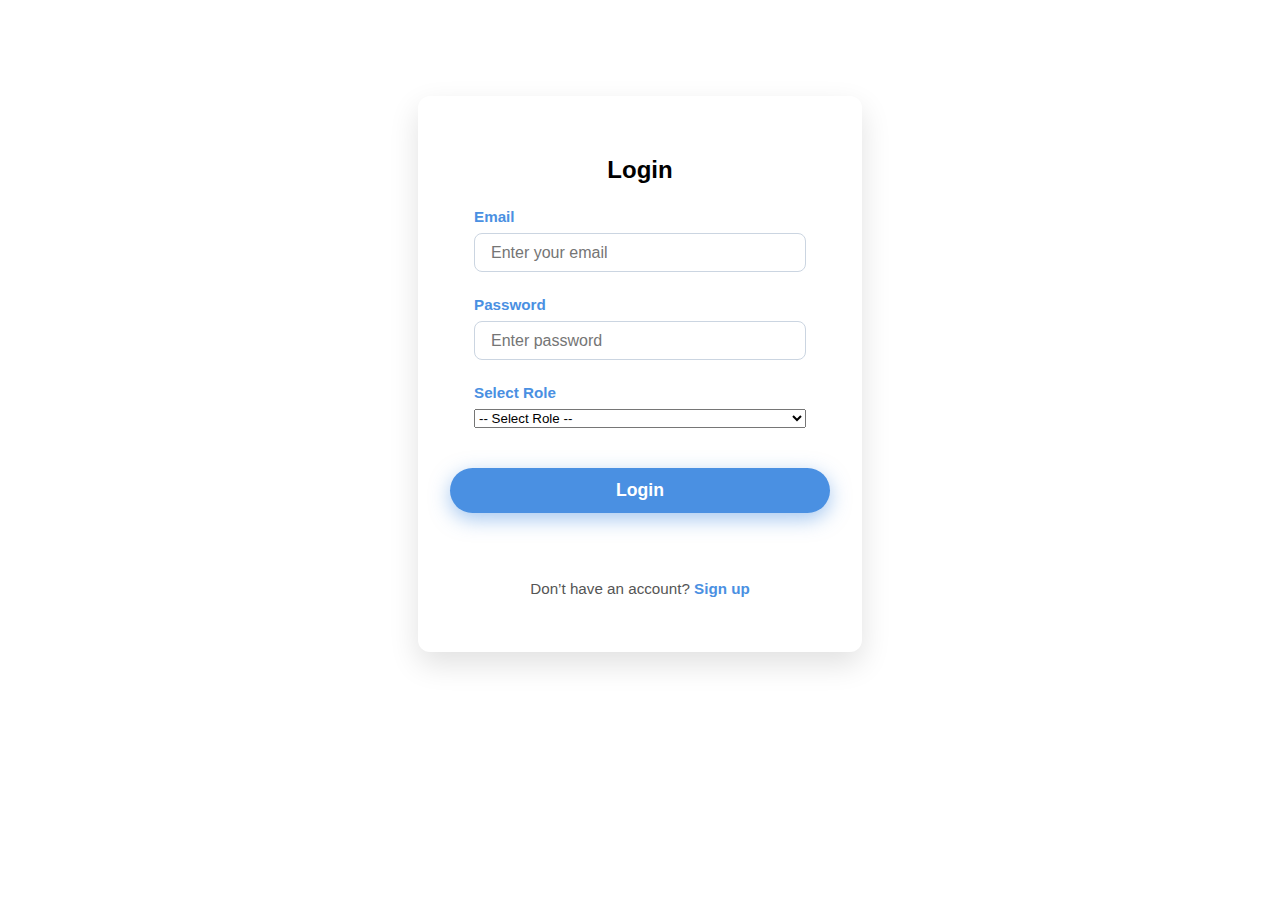
<file: front-end/event.html>
<!DOCTYPE html>
<html lang="en">
<head>
  <meta charset="UTF-8" />
  <title>Events | Campus Event System</title>
  <link rel="stylesheet" href="event.css" />
</head>
<body>
  <nav>
    <div class="logo">Campus Event System</div>
    <ul>
      <li><a href="index.html">Home</a></li>
      <li><a href="users.html">Users</a></li>
      <li><a href="registrations.html">Registrations</a></li>
      <li><a href="login.html" onclick="logout()">Logout</a></li>
    </ul>
  </nav>


  <div class="container">
    <h2>All Events</h2>

    <section class="event-cards">
      <!--Example cards, dynamically populate with JS -->
      <article class="event-card">
        <h3 class="event-title">Sample Event Title</h3>
        <p class="event-category">Category: Workshop</p>
        <p class="event-description">Short description or summary of the event goes here.</p>
        <p class="event-time">
          <strong>Start:</strong> 2025-11-20 10:00 AM<br />
          <strong>End:</strong> 2025-11-20 12:00 PM
        </p>
        <p class="event-location"><strong>Location:</strong> Main Hall</p>
      </article>
      <!-- More cards here  -->
    </section>
    <br>
    <h3>Create New Event </h3>
    <br>
    <form id="createEventForm" class="event-form">
  <input type="text" id="title" placeholder="Title" required />
  <input type="text" id="description" placeholder="Description" required />
  <input type="datetime-local" id="startDateTime" placeholder="Start Date" required />
  <input type="datetime-local" id="endDateTime" placeholder="End Date" required />
  <input type="text" id="location" placeholder="Location" required />

  <!-- Category dropdown replacing previous text input -->
  <select id="categoryName" required>
    <option value="" disabled selected>Choose Category</option>
    <option value="Technical">Technical</option>
    <option value="Science">Science</option>
    <option value="Business & Industry">Business & Industry</option>
    <option value="Education">Education</option>
    <option value="Health & Fitness">Health & Fitness</option>
    <option value="Entertainment">Entertainment</option>
    <option value="Food & Beverage">Food & Beverage</option>
    <option value="Sports">Sports</option>
  </select>
  <input type="text" id="createdByUserName" placeholder="createdByUser" required />
  <button type="submit" class="create-btn">Create Event</button>
</form>


    <p id="eventMsg" style="color:green;"></p>
  </div>

  <!-- <script src="auth.js"></script> -->
  <script src="events.js"></script>
</body>
</html>
</file>
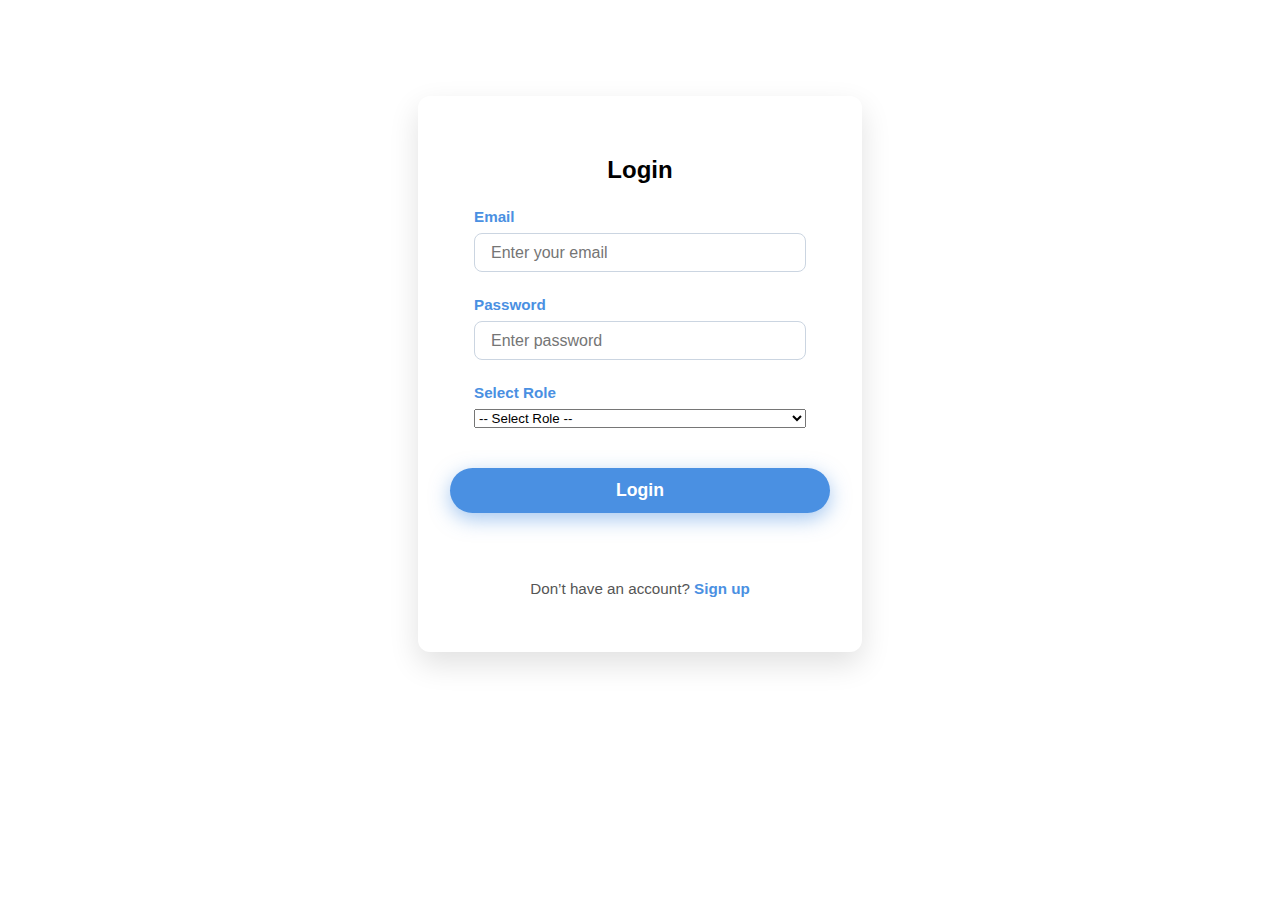
<file: front-end/login.html>
<!DOCTYPE html>
<html lang="en">
<head>
  <meta charset="UTF-8" />
  <meta name="viewport" content="width=device-width, initial-scale=1" />
  <title>Login | Campus Event System</title>
  <link rel="stylesheet" href="login.css" />
</head>
<body>
  <div class="auth-container">
    <h2>Login</h2>

    <form id="loginForm">
      <div class="form-group">
        <label>Email</label>
        <input type="email" id="email" required placeholder="Enter your email" />
      </div>

      <div class="form-group">
        <label>Password</label>
        <input type="password" id="password" required placeholder="Enter password" />
      </div>

      <div class="form-group">
        <label>Select Role</label>
        <select class="role-select" required>
          <option value="">-- Select Role --</option>
          <option value="ADMIN">Admin</option>
          <option value="FACULTY">Faculty</option>
          <option value="STUDENT">Student</option>
        </select>
      </div>

      <button type="submit" class="btn">Login</button>
      <p id="errorMessage" class="error-text"></p>
    </form>

    <p>Don’t have an account? <a href="signup.html">Sign up</a></p>
  </div>

  <script src="auth.js"></script>
</body>
</html>
</file>
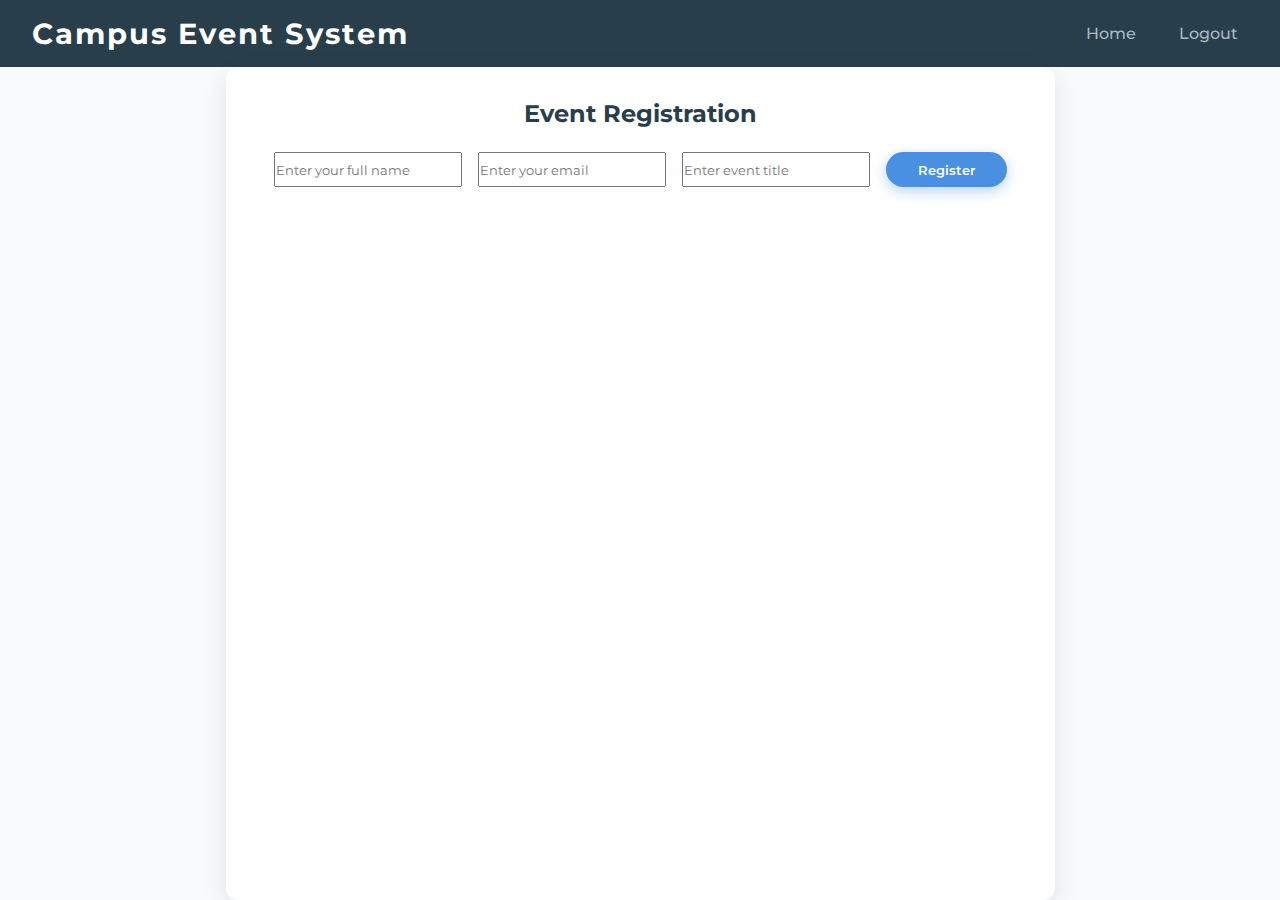
<file: front-end/registrations.html>
<!DOCTYPE html>
<html lang="en">
<head>
  <meta charset="UTF-8">
  <meta name="viewport" content="width=device-width, initial-scale=1">
  <title>Register for Event | Campus Event System</title>
  <link rel="stylesheet" href="registration.css">
</head>
<body>

  <nav>
    <div class="logo">Campus Event System</div>
    <ul>
      <li><a href="index.html">Home</a></li>
      <li><a href="login.html" onclick="logout()">Logout</a></li>
    </ul>
  </nav>

  <div class="container">
    <h2>Event Registration</h2>

    <form id="registerForm" class="reg-form">
      <input type="text" id="nameId" placeholder="Enter your full name" required>
      <input type="email" id="emailId" placeholder="Enter your email" required>
      <input type="text" id="titleId" placeholder="Enter event title" required>

      <button type="submit" class="btn">Register</button>
    </form>

    <p id="regMsg"></p>
  </div>

  <script src="auth.js"></script>

  <script>
    async function registerUser(e) {
      e.preventDefault();

      const token = localStorage.getItem("token");
      if (!token) return window.location.href = "login.html";

      const payload = {
        name: document.getElementById("nameId").value,
        email: document.getElementById("emailId").value,
        eventTitle: document.getElementById("titleId").value
      };

      try {
        const response = await fetch("http://localhost:8080/api/registrations", {
          method: "POST",
          headers: {
            "Authorization": `Bearer ${token}`,
            "Content-Type": "application/json"
          },
          body: JSON.stringify(payload)
        });

        if (!response.ok) {
          document.getElementById("regMsg").textContent = "Registration failed!";
          return;
        }

        const result = await response.json();
        const registrationId = result.registrationId;

        // ✅ Redirect to payment page with registration id
        window.location.href = `payment.html?rid=${registrationId}`;

      } catch (err) {
        console.error(err);
        document.getElementById("regMsg").textContent = "Something went wrong!";
      }
    }

    document.getElementById("registerForm").addEventListener("submit", registerUser);
  </script>

</body>
</html>
</file>
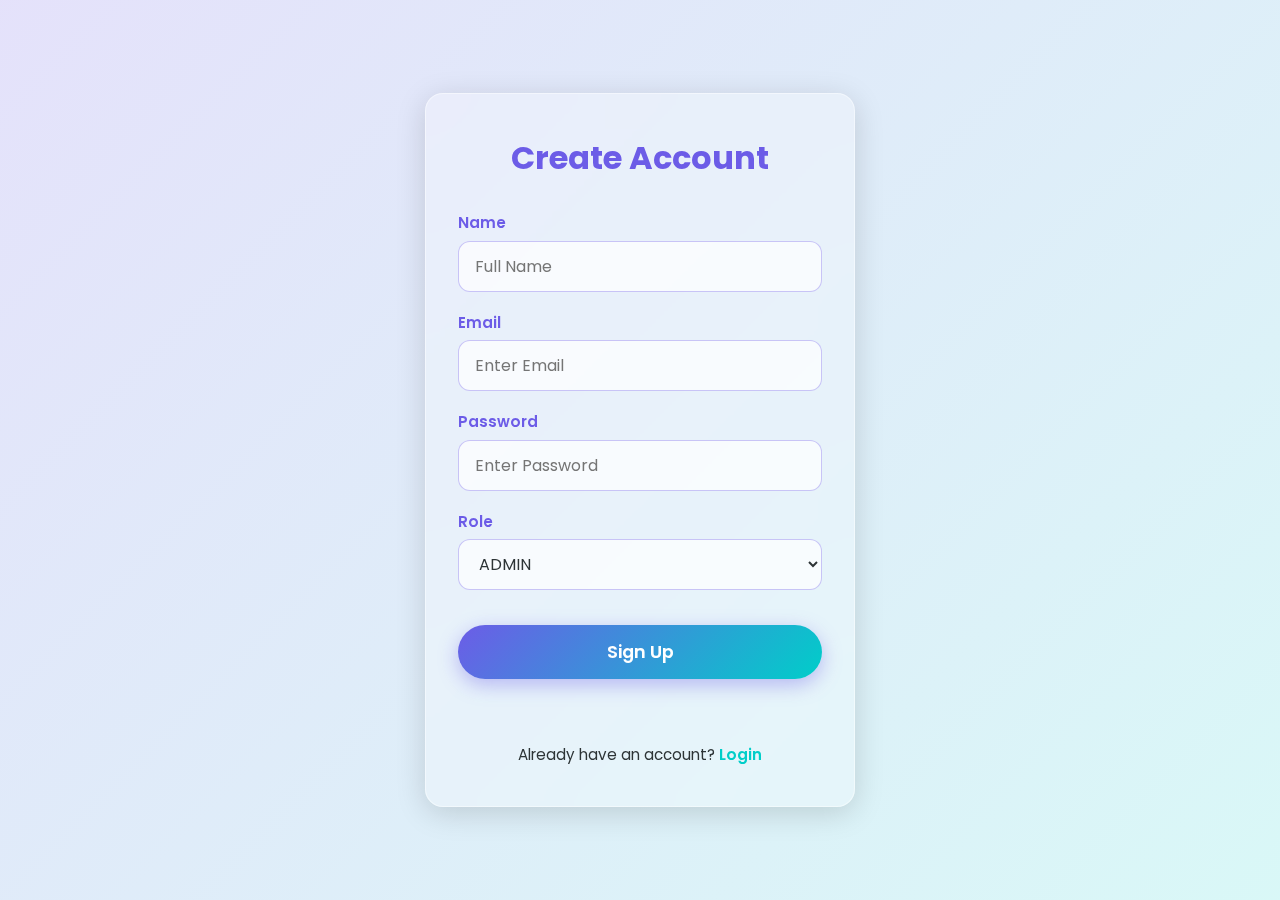
<file: front-end/signup.html>
<!DOCTYPE html>
<html lang="en">
<head>
  <meta charset="UTF-8" />
  <meta name="viewport" content="width=device-width, initial-scale=1" />
  <title>Sign Up | Campus Event System</title>
  <link rel="stylesheet" href="signup.css" />
</head>
<body>
  <div class="auth-container">
    <h2>Create Account</h2>
    <form id="signupForm">
      <div class="form-group">
        <label>Name</label>
        <input type="text" id="name" required placeholder="Full Name" />
      </div>
      <div class="form-group">
        <label>Email</label>
        <input type="email" id="email" required placeholder="Enter Email" />
      </div>
      <div class="form-group">
        <label>Password</label>
        <input type="password" id="password" required placeholder="Enter Password" />
      </div>
      <div class="form-group">
        <label>Role</label>
        <select id="roleId">
          <option value="1">ADMIN</option>
          <option value="2">FACULTY</option>
          <option value="3">STUDENT</option>
        </select>
      </div>
      <button type="submit" class="btn">Sign Up</button>
      <p id="errorMessage" class="error-text"></p>
    </form>
    <p>Already have an account? <a href="login.html">Login</a></p>
  </div>

  <script>
    // SIGNUP
    const BASE_URL = "http://localhost:8080/api";
const signupForm = document.getElementById("signupForm");
if (signupForm) {
  const roleMap = {
    "ADMIN": 1,
    "FACULTY": 2,
    "STUDENT": 3
  };

  signupForm.addEventListener("submit", async (e) => {
    e.preventDefault();

    const roleName = document.getElementById("roleId").value; // this is role name string now
    const user = {
      name: document.getElementById("name").value,
      email: document.getElementById("email").value,
      password: document.getElementById("password").value,
      roleId: roleMap[roleName] || 3 // fallback to STUDENT if not found
    };

    try {
      const res = await fetch(`${BASE_URL}/users`, {
        method: "POST",
        headers: { "Content-Type": "application/json" },
        body: JSON.stringify(user),
      });
      if (!res.ok) throw new Error("Failed to sign up");
      alert("Signup successful! Please login.");
      window.location.href = "login.html";
    } catch (err) {
      document.getElementById("errorMessage").textContent = err.message;
    }
  });
}
  </script>
</body>
</html>
</file>
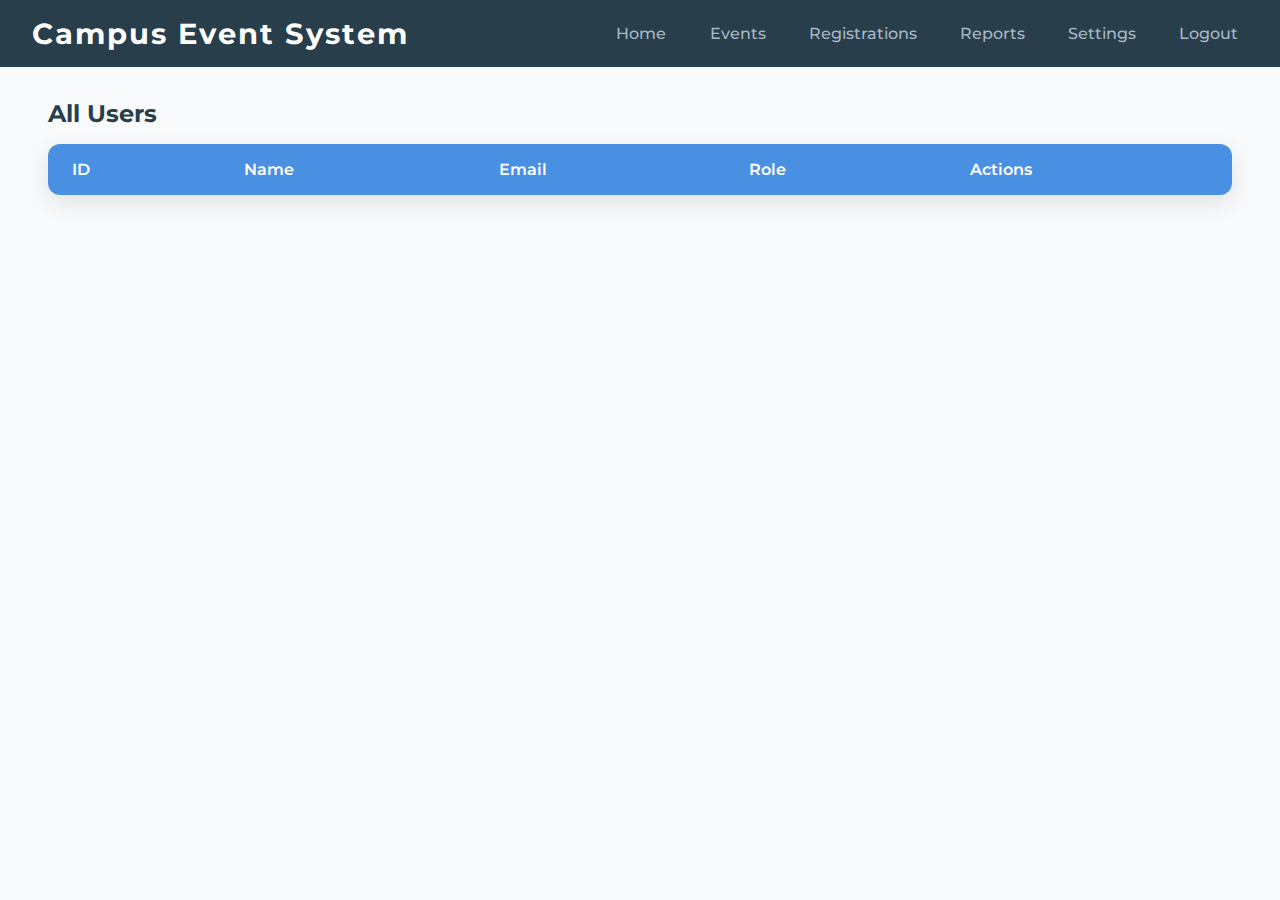
<file: front-end/users.html>
<!DOCTYPE html>
<html lang="en">
<head>
  <meta charset="UTF-8" />
  <meta name="viewport" content="width=device-width, initial-scale=1" />
  <title>Users | Campus Event System</title>
  <link rel="stylesheet" href="user.css" />
</head>
<body>
  <nav>
    <div class="logo">Campus Event System</div>
    <ul>
      <li><a href="index.html">Home</a></li>
      <li><a href="event.html">Events</a></li>
      <li><a href="registrations.html">Registrations</a></li>
      <li><a href="reports.html">Reports</a></li>
      <li><a href="settings.html">Settings</a></li>
      <li><a href="login.html" onclick="logout()">Logout</a></li>
    </ul>
  </nav>

  <main class="content">
    <h2>All Users</h2>
    <table id="usersTable">
      <thead>
        <tr><th>ID</th><th>Name</th><th>Email</th><th>Role</th><th>Actions</th></tr>
      </thead>
      <tbody></tbody>
    </table>
  </main>

  <script src="auth.js"></script>
  <script>
    document.addEventListener("DOMContentLoaded", async () => {
      const token = localStorage.getItem("jwt");
      const res = await fetch("http://localhost:8080/api/users", {
        headers: { "Authorization": `Bearer ${token}` }
      });
      const users = await res.json();
      const tbody = document.querySelector("#usersTable tbody");
      users.forEach(u => {
        tbody.innerHTML += `
          <tr>
            <td>${u.userId}</td>
            <td>${u.name}</td>
            <td>${u.email}</td>
            <td>${u.userRole}</td>
            <td><button class="btn btn-small">Edit</button></td>
          </tr>`;
      });
    });
  </script>
</body>
</html>
</file>
<file: front-end/event.css>
/* style.css for Events page */

@import url('https://fonts.googleapis.com/css2?family=Montserrat:wght@400;600&display=swap');

* {
  margin: 0;
  padding: 0;
  box-sizing: border-box;
  font-family: 'Montserrat', sans-serif;
}

body {
  background-color: #f8fafc;
  color: #333;
  min-height: 100vh;
  display: flex;
  flex-direction: column;
}

nav {
  background-color: #283e4a;
  padding: 1rem 2rem;
  display: flex;
  justify-content: space-between;
  align-items: center;
}

.logo {
  font-size: 1.8rem;
  font-weight: 700;
  color: #fff;
  letter-spacing: 2px;
}

nav ul {
  list-style: none;
  display: flex;
  gap: 1.5rem;
}

nav ul li a {
  color: #a7b8c6;
  font-weight: 500;
  text-decoration: none;
  transition: color 0.3s ease;
  padding: 0.4rem 0.6rem;
  border-radius: 4px;
}

nav ul li a:hover,
nav ul li a.active {
  color: #fff;
  background-color: #4a90e2;
}

.container {
  padding: 2rem 3rem;
  flex-grow: 1;
  max-width: 900px;
  margin: 0 auto;
  background-color: #fff;
  border-radius: 12px;
  box-shadow: 0 8px 24px rgba(0,0,0,0.1);
}

h2 {
  color: #283e4a;
  margin-bottom: 1.5rem;
  font-weight: 700;
  text-align: center;
}

table#eventTable {
  width: 100%;
  border-collapse: collapse;
  margin-bottom: 2rem;
}

table#eventTable thead {
  background-color: #4a90e2;
  color: white;
}

table#eventTable thead th {
  text-align: left;
  padding: 1rem 1.5rem;
  font-weight: 600;
}

table#eventTable tbody tr:nth-child(even) {
  background-color: #f4f7fb;
}

table#eventTable tbody td {
  padding: 1rem 1.5rem;
  border-bottom: 1px solid #e1e8f0;
  color: #555;
}

hr {
  border: none;
  border-top: 1px solid #e1e8f0;
  margin: 2rem 0;
}

h3 {
  color: #283e4a;
  margin-bottom: 1rem;
  font-weight: 600;
  text-align: center;
}

form#createEventForm {
  display: flex;
  flex-wrap: wrap;
  gap: 1rem;
  justify-content: center;
  margin-bottom: 1rem;
}

form#createEventForm input[type="text"],
form#createEventForm input[type="datetime-local"] {
  flex: 1 1 250px;
  padding: 0.6rem 1rem;
  border: 1px solid #cbd5e1;
  border-radius: 8px;
  font-size: 1rem;
  transition: border-color 0.3s ease;
}

form#createEventForm input[type="text"]:focus,
form#createEventForm input[type="datetime-local"]:focus {
  border-color: #4a90e2;
  outline: none;
}

form#createEventForm button {
  background-color: #4a90e2;
  color: white;
  border: none;
  padding: 0.6rem 2.5rem;
  border-radius: 25px;
  font-weight: 600;
  cursor: pointer;
  box-shadow: 0 4px 14px rgba(74, 144, 226, 0.4);
  transition: background-color 0.3s ease;
  flex-shrink: 0;
}

form#createEventForm button:hover,
form#createEventForm button:focus {
  background-color: #005a9c;
  outline: none;
}

#eventMsg {
  text-align: center;
  font-weight: 600;
  color: #218838; /* green tone */
}
</file>
<file: front-end/login.css>
/* style.css additions for Login page */

.auth-container {
  max-width: 380px;
  margin: 6rem auto 3rem;
  padding: 2.5rem 2rem;
  background-color: #fff;
  border-radius: 12px;
  box-shadow: 0 12px 30px rgba(0,0,0,0.12);
  text-align: center;
  font-family: 'Montserrat', sans-serif;
}

.auth-container .form-group input,
.auth-container .form-group select,
.auth-container .btn {
  width: 100%;
  box-sizing: border-box; /* ensure padding included in width */
}

.auth-container .btn {
  margin-top: 1rem; /* add spacing above button */
  padding: 0.75rem 0;
  border: none;
  border-radius: 25px;
  font-weight: 600;
  font-size: 1.1rem;
  cursor: pointer;
  background-color: #4a90e2;
  color: white;
  box-shadow: 0 6px 20px rgba(74,144,226,0.5);
  transition: background-color 0.3s ease;
}

.auth-container .btn:hover,
.auth-container .btn:focus {
  background-color: #005a9c;
  outline: none;
}


.form-group {
  margin: 1.5rem;
  text-align: left;
}

.form-group label {
  display: block;
  font-weight: 600;
  color: #4a90e2;
  margin-bottom: 0.5rem;
  font-size: 0.95rem;
}

.form-group input {
  width: 100%;
  padding: 0.6rem 1rem;
  font-size: 1rem;
  border: 1.5px solid #cbd5e1;
  border-radius: 8px;
  transition: border-color 0.3s ease;
  font-family: 'Montserrat', sans-serif;
}

.form-group input:focus {
  border-color: #4a90e2;
  outline: none;
}

.btn {
  width: 100%;
  background-color: #4a90e2;
  color: white;
  padding: 0.75rem 0;
  border: none;
  border-radius: 25px;
  font-weight: 600;
  font-size: 1.1rem;
  cursor: pointer;
  box-shadow: 0 6px 20px rgba(74, 144, 226, 0.5);
  transition: background-color 0.3s ease;
}

.btn:hover,
.btn:focus {
  background-color: #005a9c;
  outline: none;
}

.error-text {
  color: #d9534f;
  margin-top: 1rem;
  font-weight: 600;
  min-height: 1.2em;
}

.auth-container p {
  margin-top: 1.5rem;
  font-size: 0.95rem;
  color: #555;
}

.auth-container p a {
  color: #4a90e2;
  text-decoration: none;
  font-weight: 600;
}

.auth-container p a:hover {
  text-decoration: underline;
}
</file>
<file: front-end/registration.css>
/* style.css for Registrations page */

@import url('https://fonts.googleapis.com/css2?family=Montserrat:wght@400;600&display=swap');

* {
  margin: 0;
  padding: 0;
  box-sizing: border-box;
  font-family: 'Montserrat', sans-serif;
}

body {
  background-color: #f8fafc;
  color: #333;
  min-height: 100vh;
  display: flex;
  flex-direction: column;
}

nav {
  background-color: #283e4a;
  padding: 1rem 2rem;
  display: flex;
  justify-content: space-between;
  align-items: center;
}

.logo {
  font-size: 1.8rem;
  font-weight: 700;
  color: #fff;
  letter-spacing: 2px;
}

nav ul {
  list-style: none;
  display: flex;
  gap: 1.5rem;
}

nav ul li a {
  color: #a7b8c6;
  font-weight: 500;
  text-decoration: none;
  transition: color 0.3s ease;
  padding: 0.4rem 0.6rem;
  border-radius: 4px;
}

nav ul li a:hover,
nav ul li a.active {
  color: #fff;
  background-color: #4a90e2;
}

.container {
  padding: 2rem 3rem;
  flex-grow: 1;
  max-width: 900px;
  margin: 0 auto;
  background-color: #fff;
  border-radius: 12px;
  box-shadow: 0 8px 24px rgba(0, 0, 0, 0.1);
}

h2 {
  color: #283e4a;
  margin-bottom: 1.5rem;
  font-weight: 700;
  text-align: center;
}

table#registrationTable {
  width: 100%;
  border-collapse: collapse;
  margin-bottom: 2rem;
}

table#registrationTable thead {
  background-color: #4a90e2;
  color: white;
}

table#registrationTable thead th {
  text-align: left;
  padding: 1rem 1.5rem;
  font-weight: 600;
}

table#registrationTable tbody tr:nth-child(even) {
  background-color: #f4f7fb;
}

table#registrationTable tbody td {
  padding: 1rem 1.5rem;
  border-bottom: 1px solid #e1e8f0;
  color: #555;
}

hr {
  border: none;
  border-top: 1px solid #e1e8f0;
  margin: 2rem 0;
}

h3 {
  color: #283e4a;
  margin-bottom: 1rem;
  font-weight: 600;
}

form#registerForm {
  display: flex;
  gap: 1rem;
  flex-wrap: wrap;
  justify-content: center;
  margin-bottom: 1rem;
}

form#registerForm input[type="number"] {
  flex: 1 1 150px;
  padding: 0.6rem 1rem;
  border: 1px solid #cbd5e1;
  border-radius: 8px;
  font-size: 1rem;
  transition: border-color 0.3s ease;
}

form#registerForm input[type="number"]:focus {
  border-color: #4a90e2;
  outline: none;
}

form#registerForm button {
  background-color: #4a90e2;
  color: white;
  border: none;
  padding: 0.6rem 2rem;
  border-radius: 25px;
  font-weight: 600;
  cursor: pointer;
  box-shadow: 0 4px 14px rgba(74, 144, 226, 0.4);
  transition: background-color 0.3s ease;
  flex-shrink: 0;
}

form#registerForm button:hover,
form#registerForm button:focus {
  background-color: #005a9c;
  outline: none;
}

#regMsg {
  text-align: center;
  font-weight: 600;
}
</file>
<file: front-end/signup.css>
/* =======================
   CAMPUS THEME SIGNUP PAGE
========================== */

@import url('https://fonts.googleapis.com/css2?family=Poppins:wght@300;400;500;600;700&display=swap');

* {
  margin: 0;
  padding: 0;
  box-sizing: border-box;
  font-family: "Poppins", sans-serif;
}

/* -------------------- PAGE BACKGROUND -------------------- */

body {
  background: linear-gradient(135deg, rgba(108,92,231,0.18), rgba(0,206,201,0.15)),
              url("https://images.unsplash.com/photo-1523050854058-8df90110c9f1?auto=format&fit=crop&w=1920&q=60");
  background-size: cover;
  background-position: center;
  background-attachment: fixed;
  min-height: 100vh;

  display: flex;
  justify-content: center;
  align-items: center;
  padding: 2rem;
}

/* -------------------- GLASS CARD -------------------- */

.auth-container {
  width: 95%;
  max-width: 430px;

  background: rgba(255,255,255,0.28);
  border-radius: 18px;
  backdrop-filter: blur(14px);
  border: 1px solid rgba(255,255,255,0.45);
  box-shadow: 0 6px 30px rgba(0,0,0,0.15);

  padding: 2.5rem 2rem;
  text-align: center;

  animation: fadeIn 0.5s ease-in-out;
}

/* -------------------- TITLE -------------------- */

.auth-container h2 {
  font-size: 2rem;
  font-weight: 700;
  color: #6c5ce7;
  margin-bottom: 1.8rem;
}

/* -------------------- FORM GROUP -------------------- */

.form-group {
  margin: 1.2rem 0;
  text-align: left;
}

.form-group label {
  color: #6c5ce7;
  font-weight: 600;
  font-size: 0.95rem;
  margin-bottom: 0.4rem;
  display: block;
}

.form-group input,
.form-group select {
  width: 100%;
  padding: 0.75rem 1rem;

  background: rgba(255,255,255,0.7);
  border: 1.6px solid rgba(108,92,231,0.35);
  border-radius: 12px;

  font-size: 1rem;
  transition: 0.3s ease;
  color: #2d3436;
}

.form-group select {
  cursor: pointer;
}

.form-group input:focus,
.form-group select:focus {
  border-color: #6c5ce7;
  box-shadow: 0 0 0 3px rgba(108,92,231,0.25);
  outline: none;
}

/* -------------------- SIGNUP BUTTON -------------------- */

.btn {
  width: 100%;
  margin-top: 1rem;

  background: linear-gradient(135deg, #6c5ce7, #00cec9);
  color: #fff;

  padding: 0.85rem 0;
  font-size: 1.1rem;
  font-weight: 600;

  border-radius: 30px;
  border: none;
  cursor: pointer;

  box-shadow: 0 6px 20px rgba(108,92,231,0.4);
  transition: 0.3s ease-in-out;
}

.btn:hover {
  background: linear-gradient(135deg, #00cec9, #6c5ce7);
  box-shadow: 0 8px 30px rgba(0,206,201,0.4);
}

/* -------------------- ERROR MESSAGE -------------------- */

.error-text {
  color: #d63031;
  font-weight: 600;
  margin-top: 1rem;
  min-height: 1.2rem;
}

/* -------------------- LOGIN LINK -------------------- */

.auth-container p {
  margin-top: 1.4rem;
  font-size: 0.95rem;
  color: #2d3436;
}

.auth-container p a {
  color: #00cec9;
  font-weight: 600;
  text-decoration: none;
}

.auth-container p a:hover {
  text-decoration: underline;
}

/* -------------------- RESPONSIVE -------------------- */

@media (max-width: 480px) {
  .auth-container {
    padding: 2rem 1.5rem;
    border-radius: 15px;
  }

  .auth-container h2 {
    font-size: 1.7rem;
  }

  .btn {
    font-size: 1rem;
    padding: 0.75rem;
  }
}

/* -------------------- FADE IN ANIMATION -------------------- */

@keyframes fadeIn {
  from {
    opacity: 0;
    transform: translateY(20px);
  }
  to {
    opacity: 1;
    transform: translateY(0);
  }
}
</file>
<file: front-end/user.css>
/* user.css */

@import url('https://fonts.googleapis.com/css2?family=Montserrat:wght@400;600&display=swap');

* {
  margin: 0;
  padding: 0;
  box-sizing: border-box;
  font-family: 'Montserrat', sans-serif;
}

body {
  background-color: #f8fafc;
  color: #333;
  min-height: 100vh;
  display: flex;
  flex-direction: column;
}

nav {
  background-color: #283e4a;
  padding: 1rem 2rem;
  display: flex;
  justify-content: space-between;
  align-items: center;
}

.logo {
  font-size: 1.8rem;
  font-weight: 700;
  color: #fff;
  letter-spacing: 2px;
}

nav ul {
  list-style: none;
  display: flex;
  gap: 1.5rem;
}

nav ul li a {
  color: #a7b8c6;
  font-weight: 500;
  text-decoration: none;
  transition: color 0.3s ease;
  padding: 0.4rem 0.6rem;
  border-radius: 4px;
}

nav ul li a:hover,
nav ul li a.active {
  color: #fff;
  background-color: #4a90e2;
}

main.content {
  padding: 2rem 3rem;
  flex-grow: 1;
}

h2 {
  color: #283e4a;
  margin-bottom: 1rem;
  font-weight: 700;
}

table#usersTable {
  width: 100%;
  border-collapse: collapse;
  background-color: #fff;
  box-shadow: 0 8px 24px rgba(0, 0, 0, 0.1);
  border-radius: 12px;
  overflow: hidden;
}

table#usersTable thead {
  background-color: #4a90e2;
  color: white;
}

table#usersTable thead th {
  text-align: left;
  padding: 1rem 1.5rem;
  font-weight: 600;
}

table#usersTable tbody tr:nth-child(even) {
  background-color: #f4f7fb;
}

table#usersTable tbody td {
  padding: 1rem 1.5rem;
  border-bottom: 1px solid #e1e8f0;
  color: #555;
}

.btn {
  background-color: #4a90e2;
  color: white;
  padding: 0.4rem 1rem;
  border: none;
  border-radius: 20px;
  font-weight: 600;
  cursor: pointer;
  box-shadow: 0 4px 14px rgba(74, 144, 226, 0.4);
  transition: background-color 0.3s ease;
}

.btn:hover,
.btn:focus {
  background-color: #005a9c;
  outline: none;
}

.btn-small {
  padding: 0.3rem 0.8rem;
  font-size: 0.85rem;
}
</file>
